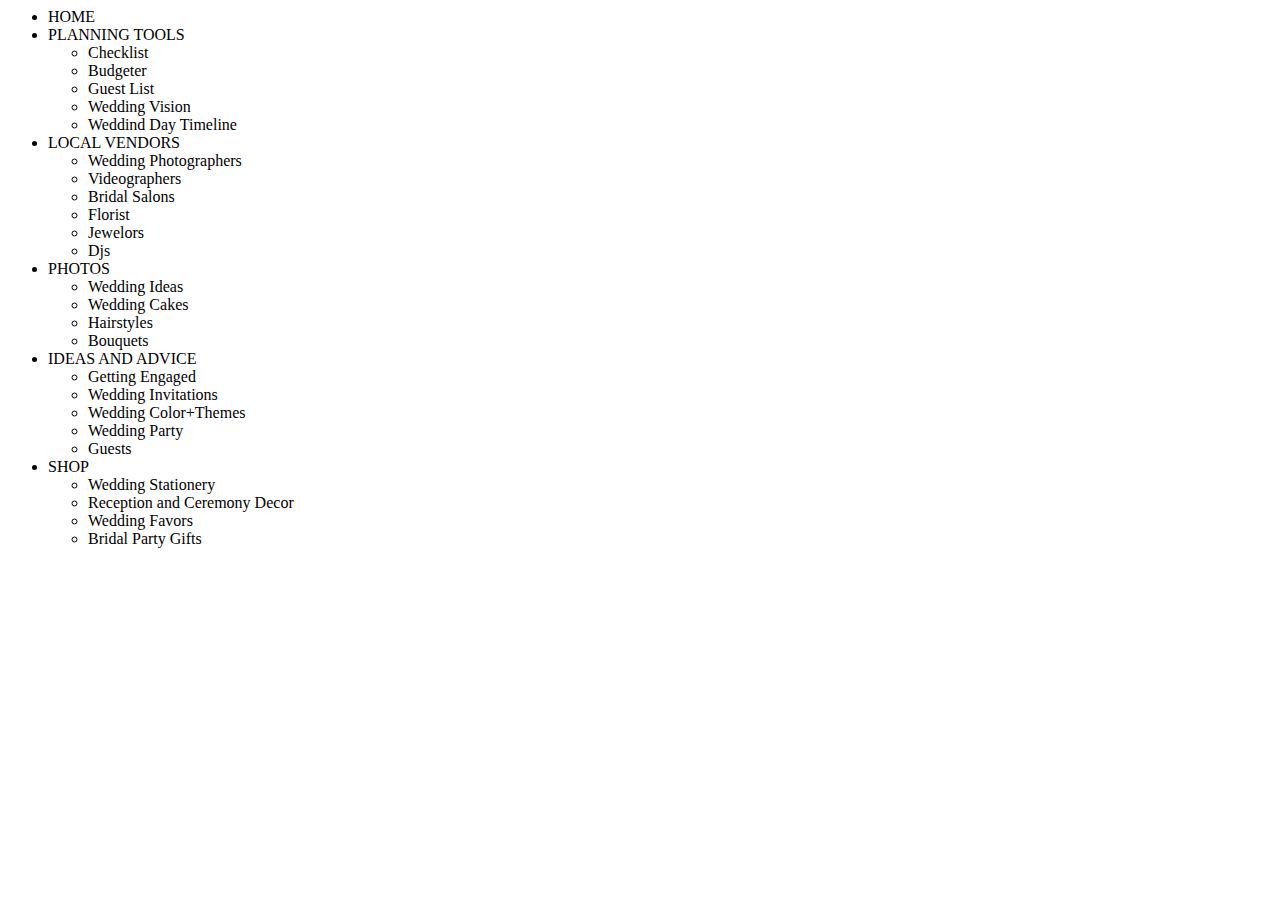
<file: my website/index.html>
<html>
<head>
<title>Knot</title>
<link href="style.css" rel="styleshhet">
</head>
<body>
<ul>
<li><a>HOME</a>
<li><a>PLANNING TOOLS</a>
<ul>
<li><a>Checklist</a></li>
<li><a>Budgeter</a></li>
<li><a>Guest List</a></li>
<li><a>Wedding Vision</a></li>
<li><a>Weddind Day Timeline</a></li>
</ul>
</li>
<li><a>LOCAL VENDORS</a>
<ul>
<li><a>Wedding Photographers</a></li>
<li><a>Videographers</a></li>
<li><a>Bridal Salons</a></li>
<li><a>Florist</a></li>
<li><a>Jewelors</a></li>
<li><a>Djs</a></li>
</ul>
</li>
<li><a>PHOTOS</a></li>
<ul>
<li><a>Wedding Ideas</a></li>
<li><a>Wedding Cakes</a></li>
<li><a>Hairstyles</a></li>
<li><a>Bouquets</a></li>
</ul>
</li>
<li><a>IDEAS AND ADVICE</a>
<ul>
<li><a>Getting Engaged</a></li>
<li><a>Wedding Invitations</a></li>
<li><a>Wedding Color+Themes</a></li>
<li><a>Wedding Party</a></li>
<li><a>Guests</a></li>
</ul>
</li>
<li><a>SHOP</a>
<ul>
<li><a>Wedding Stationery</a></li>
<li><a>Reception and Ceremony Decor</a></li>
<li><a>Wedding Favors</a></li>
<li><a>Bridal Party Gifts</a></li>
</ul>
</li>
</ul>
</body>
</html>
</file>
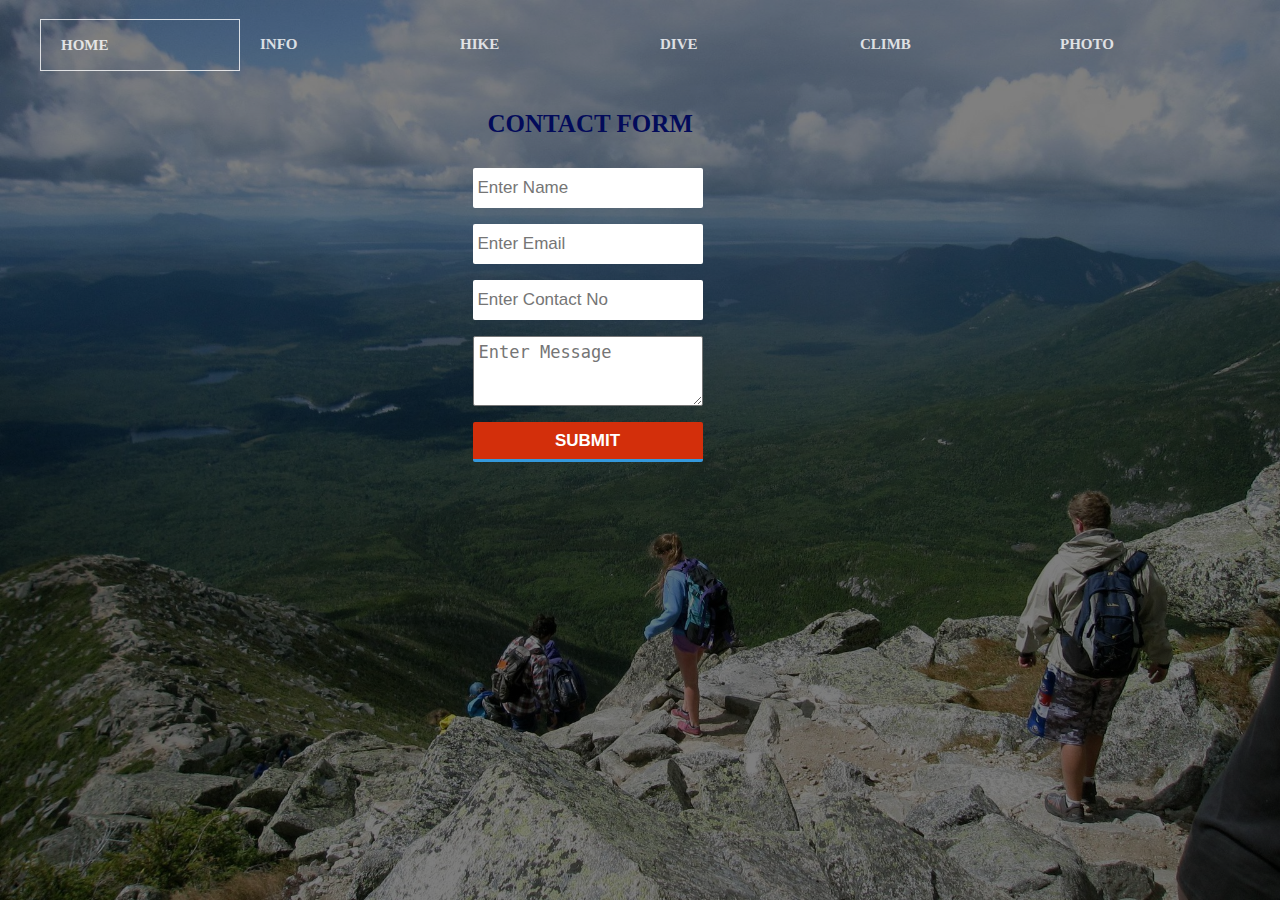
<file: my website/contact.html>
<html>
<head>
<title>About</title>
<link href="style5.css" rel="stylesheet" type="text/css">
</head>
<body>
<div id="navigation">
<ul id="navmenu">
<li class="active"><a href="adventure_time.html"><b>HOME</b></a>
<li><a href="info.html"><b>INFO</b></a>
<ul>
<li><a href="about.html">About</a></li>
<li><a href="contact.html">Contact</a></li>
</ul>
</li>
<li><a href="hike.html"><b>HIKE</b></a></li>
<li><a href="dive.html"><b>DIVE</b></a></li>
<li><a href="climb.html"><b>CLIMB</b></a></li>
<li><a href="photo.html"><b>PHOTO</b></a></li>
</ul>
</div>

<div id="wrapper">
<div id="contact_form_div">
<p id="contact_label">CONTACT FORM</p>
<form method="post" action="">
<p><input type="text" placeholder="Enter Name"></p>
<p><input type="text" placeholder="Enter Email"></p>
<p><input type="text" placeholder="Enter Contact No"></p>
<p><textarea placeholder="Enter Message"></textarea></p>
<p><input type="submit" value="SUBMIT" </p>
</form>
</div>
</div>

</body>
</html>
</file>
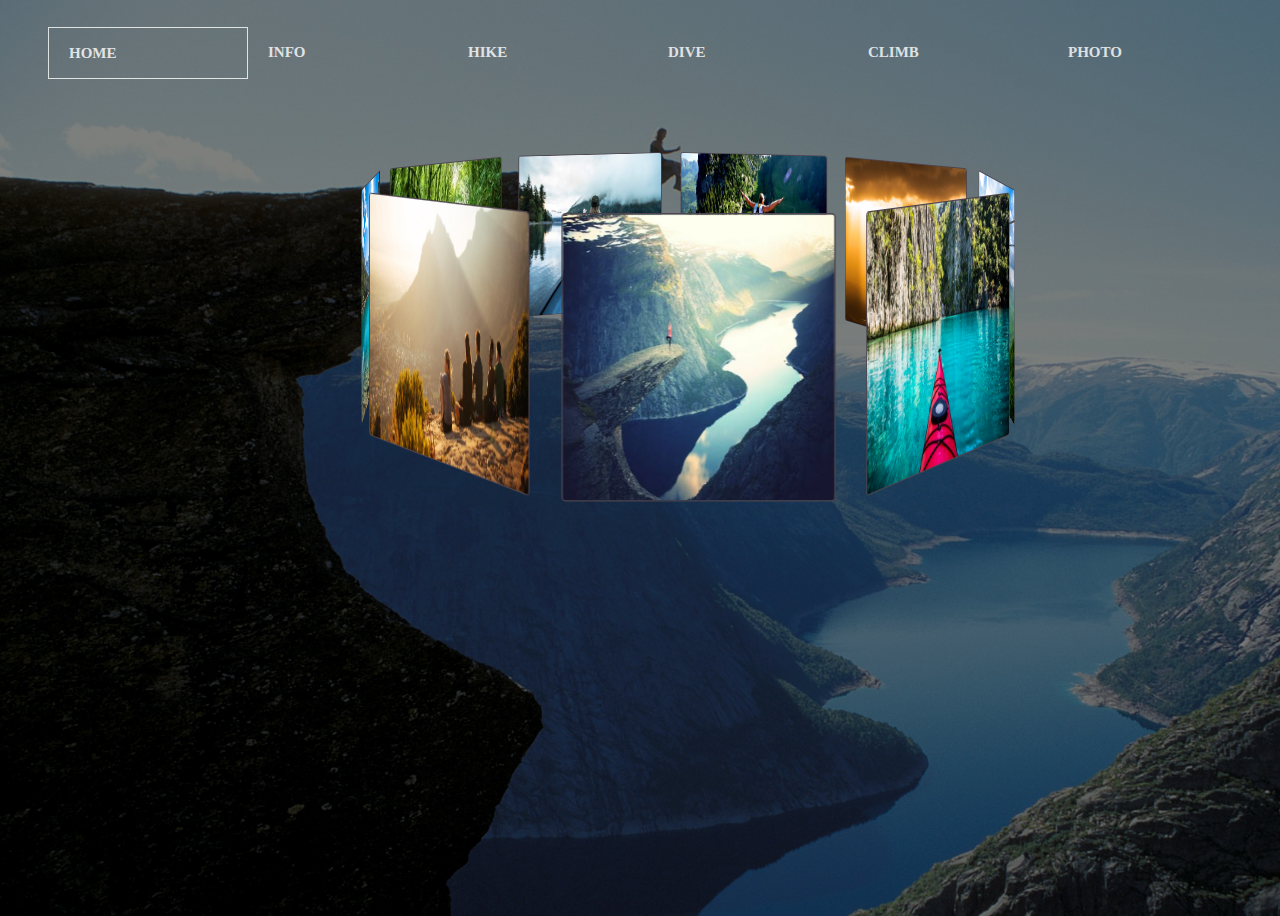
<file: my website/photo.html>
<html>
<head>
<title>About</title>
<link href="style9.css" rel="stylesheet" type="text/css">


</head>


<body>

<div id="navigation">
<ul id="navmenu">
<li class="active"><a href="adventure_time.html"><b>HOME</b></a>
<li><a href="info.html"><b>INFO</b></a>
<ul>
<li><a href="about.html">About</a></li>
<li><a href="contact.html">Contact</a></li>
</ul>
</li>
<li><a href="hike.html"><b>HIKE</b></a></li>
<li><a href="dive.html"><b>DIVE</b></a></li>
<li><a href="climb.html"><b>CLIMB</b></a></li>
<li><a href="photo.html"><b>PHOTO</b></a></li>
</ul>
</div>


<section class="container">
<div class="slideshow">
<div class="slideshow_image">
<figure class="shadow"><img src="image1.jpg"></figure>
<figure class="shadow"><img src="image2.jpg"></figure>
<figure class="shadow"><img src="image3.jpg"></figure>
<figure class="shadow"><img src="image4.jpg"></figure>
<figure class="shadow"><img src="image5.jpg"></figure>
<figure class="shadow"><img src="image6.jpg"></figure>
<figure class="shadow"><img src="image7.jpg"></figure>
<figure class="shadow"><img src="image8.jpg"></figure>
<figure class="shadow"><img src="image9.jpg"></figure>

</div>
</div>
</section>
</body>
</html>
</file>
<file: my website/style.css>
.load{
animation:slide 2s;
}

.slider{
background-repeat:no-repeat;
background-size:cover;
background-position:center;
width:100%;
height:100vh;
animation:slide 15s infinite;
}



#navigation li a
{
    color:white;
    font-size:15px;
    text-decoration:none;
    padding:5px 20px;  
}



#navigation{
float:left;
height:10px;
margin-top:3px;
}

#navigation li.active a
{
border:1px solid white;
}

#navigation li a:hover
{
border:1px solid white;
}

ul#navmenu{
margin:0px
padding:0px;
list-style:none;
}
ul li{
float:left;
width:200px;
 height:40px;
font-family:"Roboto","sans-serit";
font-size:15px;
opacity:.8;
line-height:40px;
text-aligh:center;
}

ul li a{
text-decoration:none;
color:black;
display:block;
}

ul li a:hover{
background-color:black;
}

ul li ul li{
display:none;
}

ul li:hover ul li{
display:block;
}
#intro
{
  position:absolute;
width:1200px;
margin-left:0px;
margin-top:0px;
}
h1#intro
{
color:white;
text-transform:uppercase;
font-size:70px;
text-align:center;
margin-top:250px;

}
#hero
{

  position:absolute;
width:1200px;
margin-left:0px;
margin-top:0px;
}
h3#hero
{
color:white;
font-size:20px;
text-align:center;
margin-top:350;
}

@keyframes slide{
0%{
background-image:linear-gradient(rgba(0,0,0,0.5),rgba(0,0,0,0.5)),url("2048-12.jpg");
}
20%{
background-image:linear-gradient(rgba(0,0,0,0.5),rgba(0,0,0,0.5)),url("2048-12.jpg");
}
20.01%{
background-image:linear-gradient(rgba(0,0,0,0.5),rgba(0,0,0,0.5)),url("hiking-25.jpg");
}
40%{
background-image:linear-gradient(rgba(0,0,0,0.5),rgba(0,0,0,0.5)),url("hiking-25.jpg");
}
40.01%{
background-image:linear-gradient(rgba(0,0,0,0.5),rgba(0,0,0,0.5)),url("photo-1505325681473-5e712b2eadca.jpg");
}
60%{
background-image:linear-gradient(rgba(0,0,0,0.5),rgba(0,0,0,0.5)),url("photo-1505325681473-5e712b2eadca.jpg");
}
60.01%{
background-image:linear-gradient(rgba(0,0,0,0.5),rgba(0,0,0,0.5)),url("world-edge.jpg");
}
80%{
background-image:linear-gradient(rgba(0,0,0,0.5),rgba(0,0,0,0.5)),url("world-edge.jpg");
}
80.01%{
background-image:linear-gradient(rgba(0,0,0,0.5),rgba(0,0,0,0.5)),url("off-grid-hiking-and-adventure.jpg");
}
100%{
background-image:linear-gradient(rgba(0,0,0,0.5),rgba(0,0,0,0.5)),url("off-grid-hiking-and-adventure.jpg");
}
</file>
<file: my website/style5.css>
body{
background-image:linear-gradient(rgba(0,0,0,0.5),rgba(0,0,0,0.5)),url("sdut-climbing-katahdin-in-maine-this-mountains-not-for-2015jun25.jpg");
height:100vh;
background-size:cover;
backgroung-position:center;
}

#navigation li a
{
    color:white;
    font-size:15px;
    text-decoration:none;
    padding:5px 20px;  
}



#navigation{
float:left;
height:10px;
margin-top:3px;
}

#navigation li.active a
{
border:1px solid white;
}

#navigation li a:hover
{
border:1px solid white;
}

ul#navmenu{
margin:0px
padding:0px;
list-style:none;
}
ul li{
float:left;
width:200px;
 height:40px;
font-family:"Roboto","sans-serit";
font-size:15px;
opacity:.8;
line-height:40px;
text-aligh:center;
}

ul li a{
text-decoration:none;
color:green;
display:block;
}

ul li a:hover{
background-color:black;
}

ul li ul li{
display:none;
}

ul li:hover ul li{
display:block;
}

body{
margin:0 auto;
padding:0px;
text-allign:center;
width:100%;
font-family:"Myriad Pro","Helvetica Neue",Helvetica,Arial,Sans-Seri;
background-color:Black;

}
#wrapper{
margin:0 auto;
padding:0px;
text-allign:center;
width:995px;

}
#wrapper h1{
marfin-top:50px;
font-size:45px;
color:#1B4F72;
}
#wrapper h1 p{
font-size:18px;
}
#contact_form_div{
width:330px;
margin-left:320px;
padding:10px;
backgrpund-color:#1B4F72;

}
#contact_form_div #contact_label
{
margin:15px;
margin-bottom:30px;
font-size:25px;
font-family:Times;
font-weight:bold;
color:#030B5A;
text-decoration:none;
margin-top:100px;
}
#contact_form_div input[type="text"]
{
width:230px;
height:40px;
border-radius:2px;
font-size:17px;
padding-left:5px;
border:none;
}
#contact_form_div textarea
{
width:230px;
height:70px;
border-radius:2px;
font-size:17px;
padding:5px;
}
#contact_form_div input[type="submit"]
{
width:230px;
height:40px;
border:none;
border-radius:2px;
font-size:17px;
background-color:#D32F0B;
border-bottom:3px solid #3498DB;
color:white;
font-weight:bold;
}
@media only screen and (min-width:700px) and (max-width:995px)
{
#wrapper
{
width:100%;
}
#wrapper h1
{
font-size:30px;
}
#contact_form_div 
{
width:50%;
margin-left:25%;
padding-left:0px;
padding-right:0px;
}
#contact_form_div input[type="text"]
{
width=80%;
}
#contact_form_div input[type="submit"]
{
width=80%;
}
@media only screen and (min-width:400px) and (max-width:699px)
{
#wrapper
{
width:100%;
}
#wrapper h1
{
font-size:30px;
}
#contact_form_div 
{
width:60%;
margin-left:20%;

}
#contact_form_div input[type="text"]
{
width=80%;
}
%contact_form_div_textarea
{
width=80%;
}
#contact_form_div input[type="submit"]
{
width=80%;
}
@media only screen and (min-width:100px) and (max-width:399px)
{
#wrapper
{
width:100%;
}
#wrapper h1
{
font-size:25px;
}
#contact_form_div
{
width:90%;
margin-left:5%;
padding-left:0px;
padding-right:0px;
}
#contact_form_div input[type="text"]
{
width:80%;
}
#contact_form_div textarea
{
width:80%;
}
#contact_form_div input[type="submit"]
{
width=80%;
}

}
}
</file>
<file: my website/style9.css>
body{
background-image:linear-gradient(rgba(0,0,0,0.5),rgba(0,0,0,0.5)),url("ereWk5d.jpg");
height:100vh;
background-size:cover;
backgroung-position:center;
}

#navigation li a
{
    color:white;
    font-size:15px;
    text-decoration:none;
    padding:5px 20px;  
}



#navigation{
float:left;
height:10px;
margin-top:3px;
}

#navigation li.active a
{
border:1px solid white;
}

#navigation li a:hover
{
border:1px solid white;
}

ul#navmenu{
margin:0px
padding:0px;
list-style:none;
}
ul li{
float:left;
width:200px;
 height:40px;
font-family:"Roboto","sans-serit";
font-size:15px;
opacity:.8;
line-height:40px;
text-aligh:center;
}

ul li a{
text-decoration:none;
color:green;
display:block;
}

ul li a:hover{
background-color:black;
}

ul li ul li{
display:none;
}

ul li:hover ul li{
display:block;
}

#container{
margin:0 auto;
padding-top:50px;
height:700px;
background:skyblue;
box-sizing:border-box;
}

.slideshow{
margin:auto;
width:190px;
perspective:1000px;
position:relative;
padding-top:150px;
}

.slideshow_image{
width:100%;
position:absolute;
float:right;
animation:animate 40s linear infinite;
transform-style:preserve-3d;
}

.slideshow_image :hover{
animation-play-state:paused;
cursor:pointer;
}

.slideshow_image figure{
width:100%;
height:200px;
border:1px solid #4d444d;
overflow:hidden;
position:absolute;
}

.slideshow_image figure:nth-child(1){
transform:rotateY(0deg) translateZ(300px);
}
.slideshow_image figure:nth-child(2){
transform:rotateY(40deg) translateZ(300px);
}
.slideshow_image figure:nth-child(3){
transform:rotateY(80deg) translateZ(300px);
}
.slideshow_image figure:nth-child(4){
transform:rotateY(120deg) translateZ(300px);
}
.slideshow_image figure:nth-child(5){
transform:rotateY(160deg) translateZ(300px);
}
.slideshow_image figure:nth-child(6){
transform:rotateY(200deg) translateZ(300px);
}
.slideshow_image figure:nth-child(7){
transform:rotateY(240deg) translateZ(300px);
}
.slideshow_image figure:nth-child(8){
transform:rotateY(280deg) translateZ(300px);
}
.slideshow_image figure:nth-child(9){
transform:rotateY(320deg) translateZ(300px);
}

.shadow{
position:absolute;
box-shadow:3px;
border-radius:3px;
}

.slideshow_image img{
image-rendering:auto;
transition:all .7s;
width:100%;
height:100%;
}

.slideshow_image img:hover{
transform:scale(1.2);
}

@keyframes animate{
0%{
transform:rotateY(0deg);
}
100%{
transform:rotateY(360deg);
}
</file>
